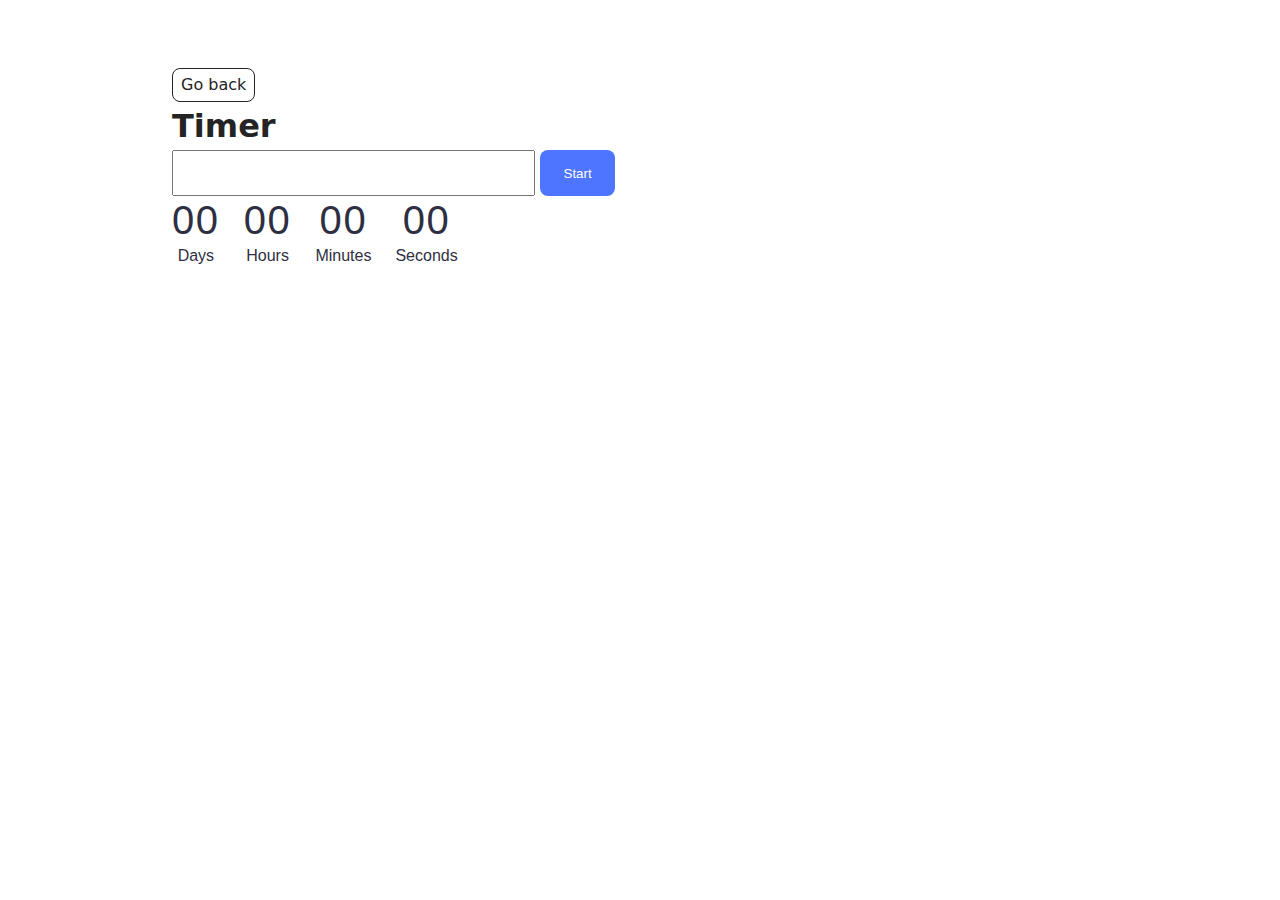
<file: src/1-timer.html>
<!DOCTYPE html>
<html lang="en">

<head>
  <meta charset="UTF-8" />
  <meta http-equiv="X-UA-Compatible" content="IE=edge" />
  <meta name="viewport" content="width=device-width, initial-scale=1.0" />
  <title>Timer</title>
  <link rel="stylesheet" href="./css/styles.css" />
  <link rel="stylesheet" href="./css/1-timer.css" />
  <script type="module" src="./js/1-timer.js"></script>

</head>

<body>


  <main>
    <div class="container">
      <a class="back-link" href="./index.html">Go back</a>
      <h1 class="main-title">Timer</h1>
      <div>
        <input type="text" class="datetime-picker" id="datetime-picker" />
        <button type="button" class="btn-start" data-start>Start</button>
      </div>

      <div class="timer">
        <div class="field">
          <span class="value" data-days>00</span>
          <span class="label">Days</span>
        </div>
        <div class="field">
          <span class="value" data-hours>00</span>
          <span class="label">Hours</span>
        </div>
        <div class="field">
          <span class="value" data-minutes>00</span>
          <span class="label">Minutes</span>
        </div>
        <div class="field">
          <span class="value" data-seconds>00</span>
          <span class="label">Seconds</span>
        </div>
      </div>




    </div>
  </main>

</body>

</html>
</file>
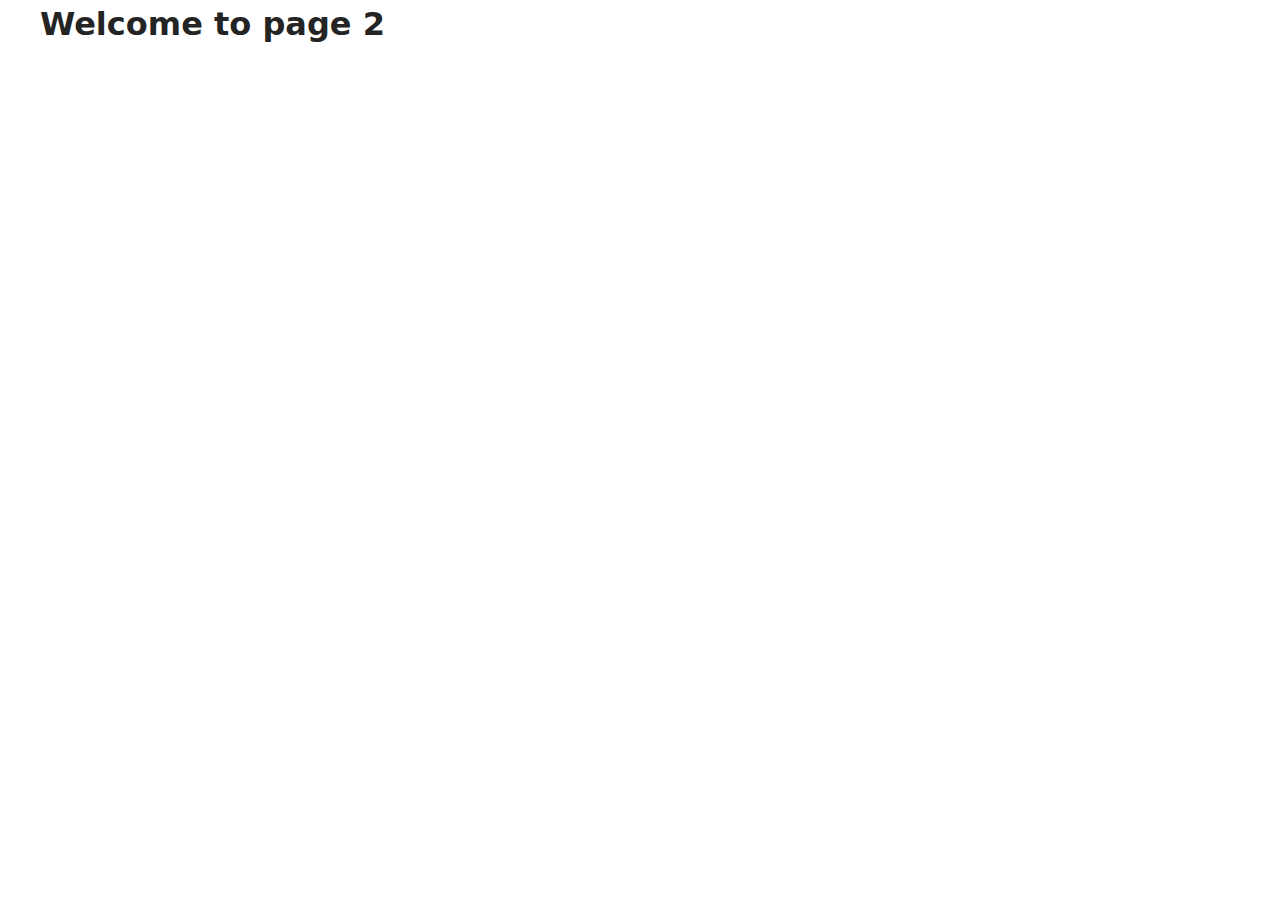
<file: src/page-2.html>
<!DOCTYPE html>
<html lang="en">
  <head>
    <meta charset="UTF-8" />
    <meta http-equiv="X-UA-Compatible" content="IE=edge" />
    <meta name="viewport" content="width=device-width, initial-scale=1.0" />
    <title>Page 2</title>
    <link rel="stylesheet" href="./css/styles.css" />
  </head>
  <body>
    <load
      src="./partials/header.html"
      icon-path="./img/sprite.svg#logo"
      highlight-act="active"
    />

    <main>
      <div class="container">
        <h1 class="main-title">
          <span class="main-title-gradient">Welcome</span> to page 2
        </h1>
        <load src="./partials/back-link.html" />
      </div>
    </main>

    <load src="./partials/footer.html" />
  </body>
</html>
</file>
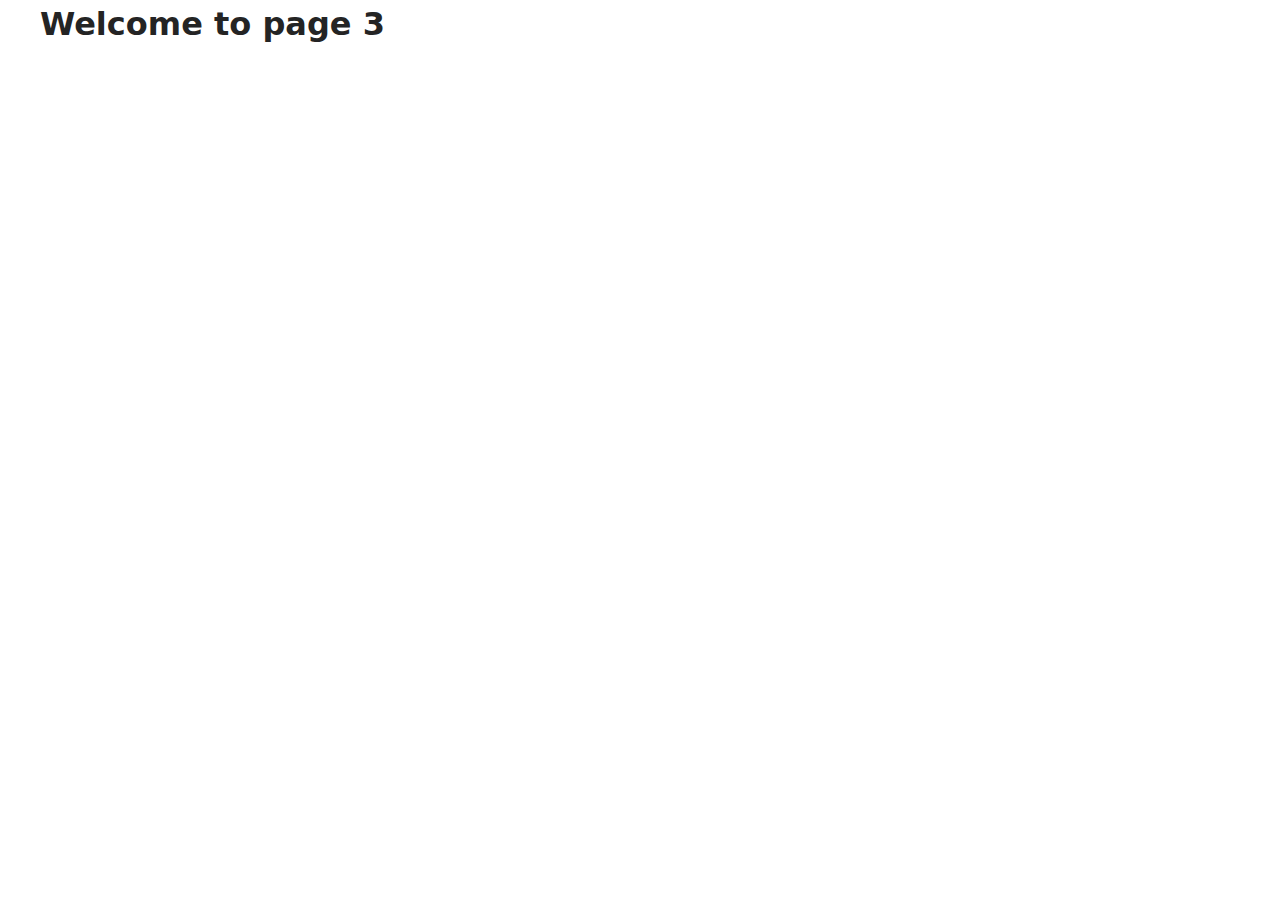
<file: src/page-3.html>
<!DOCTYPE html>
<html lang="en">
  <head>
    <meta charset="UTF-8" />
    <meta http-equiv="X-UA-Compatible" content="IE=edge" />
    <meta name="viewport" content="width=device-width, initial-scale=1.0" />
    <title>Page 3</title>
    <link rel="stylesheet" href="./css/styles.css" />
  </head>
  <body>
    <load
      src="./partials/header.html"
      icon-path="./img/sprite.svg#logo"
      highlight-curr="active"
    />

    <main>
      <div class="container">
        <h1 class="main-title">
          <span class="main-title-gradient">Welcome</span> to page 3
        </h1>
        <load src="./partials/back-link.html" />
      </div>
    </main>

    <load src="./partials/footer.html" />
  </body>
</html>
</file>
<file: src/css/1-timer.css>
/* ////// STYLE //////// */
/* ////// STYLE //////// */

.container {
    display: flex;
    margin-top: 36px;
    margin-left: 156px;
    flex-direction: column;
    justify-content: start;
    align-items: start;

}

.main-title {
    text-align: start;
}

.datetime-picker {
    width: 355px;
    height: 40px;
}


.btn-start {

    align-items: center;
    justify-content: center;
    flex-direction: row;
    gap: 10px;
    width: 75px;
    height: 46px;
    background-color: #4e75ff;
    border-radius: 8px;
    color: #fff;
    border-color: transparent;
}

.btn-start:disabled {
    background-color: #cfcfcf;
    ;
    pointer-events: none;
}

.btn-start:hover {
    background-color: #6c8cff;
}

.timer {
    display: flex;
    gap: 24px;
    /* justify-content: center;
    align-items: center;
   
    margin: 0; */
}

.field {
    display: flex;
    flex-direction: column;
    font-family: "Montserrat", sans-serif;

    color: #2e2f42;


}

.value {
    letter-spacing: 0.04em;
    font-size: 40px;
    line-height: 1.2;

}

.label {
    font-size: 16px;
    font-weight: 400;
    line-height: 1.5;

}
</file>
<file: src/css/styles.css>
/**
  |============================
  | include css partials with
  | default @import url()
  |============================
*/
/* Common styles */
@import url('./reset.css');
@import url('./base.css');
@import url('./container.css');
@import url('./animations.css');

/* Sections style */
@import url('./header.css');
@import url('./back-link.css');
</file>
